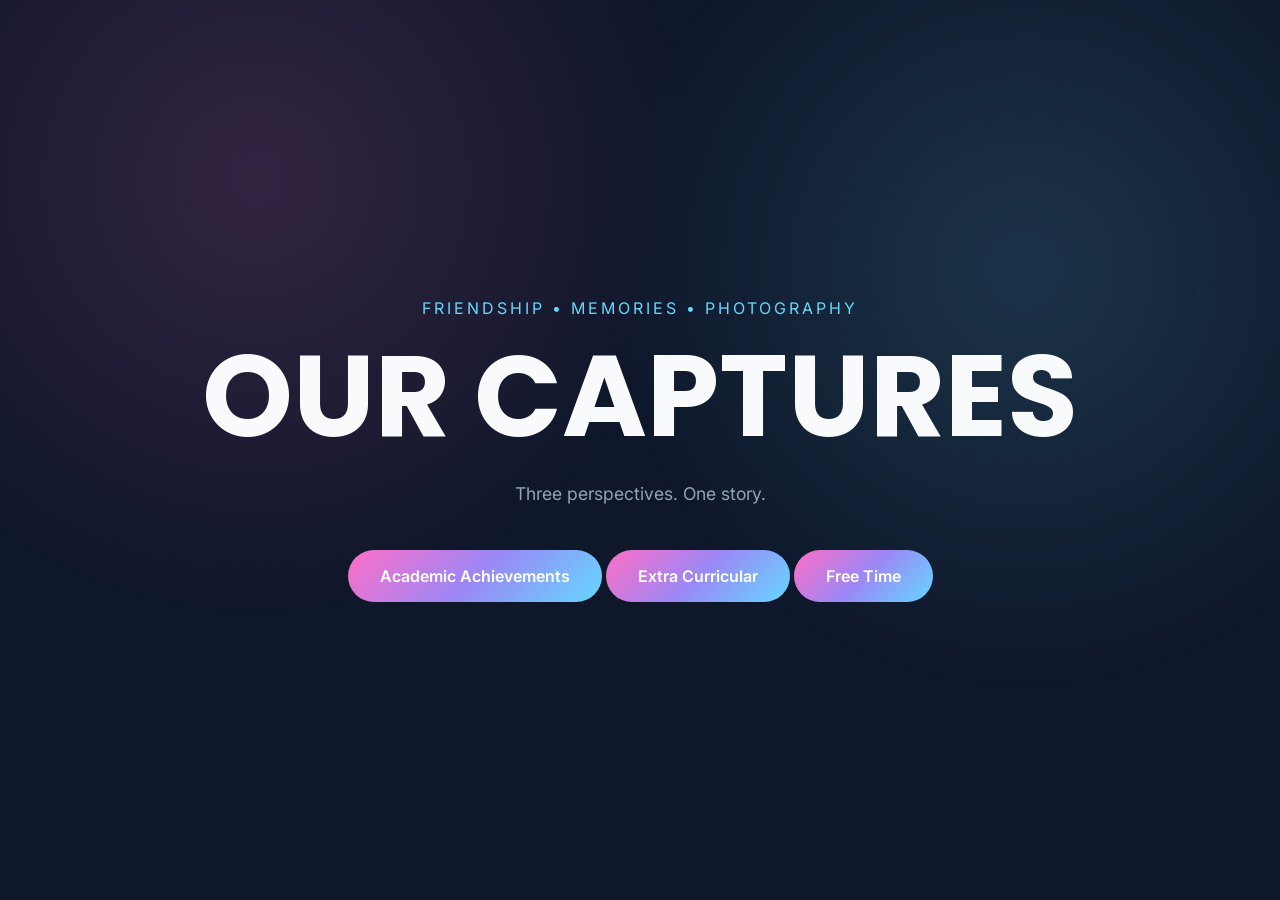
<file: index.html>
<!DOCTYPE html>
<html lang="en">
<head>
    <meta charset="UTF-8">
    <meta name="viewport" content="width=device-width, initial-scale=1.0">
    <title>Our Captures</title>

    <link rel="stylesheet" href="css/style.css">
</head>
<body>

<section class="hero">

    <div class="hero-content">

        <p class="hero-subtitle">
            Friendship • Memories • Photography
        </p>

        <h1>OUR CAPTURES</h1>

        <p class="hero-description">
            Three perspectives. One story.
        </p>

        <a href="academic.html" class="hero-btn">
            Academic Achievements
        </a>
        <a href="extra-curricular.html" class="hero-btn">
            Extra Curricular
        </a>
        <a href="free-time.html" class="hero-btn">
            Free Time
        </a>

    </div>

</section>

</body>
</html>
</file>
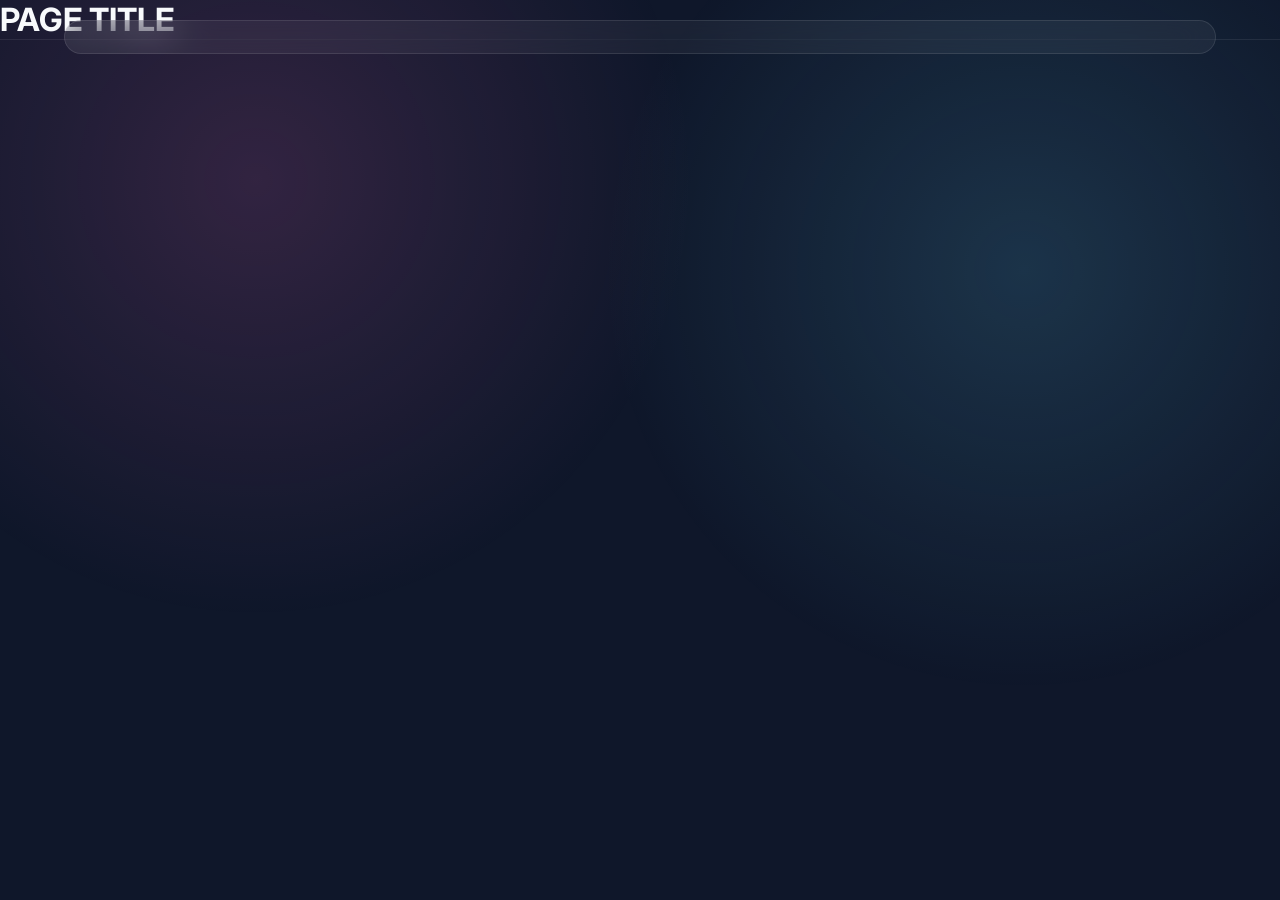
<file: page-template.html>
<!DOCTYPE html>

<html lang="en">

<head>

    <meta charset="UTF-8">

    <title>Our Captures</title>

    <link rel="stylesheet" href="css/style.css">

</head>

<body>

    <nav>
        <!-- navbar -->
    </nav>

    <header class="page-header">

        <h1>PAGE TITLE</h1>

    </header>

    <main>

        <!-- content -->

    </main>

    <footer>

        <!-- footer -->

    </footer>

</body>

</html>
</file>
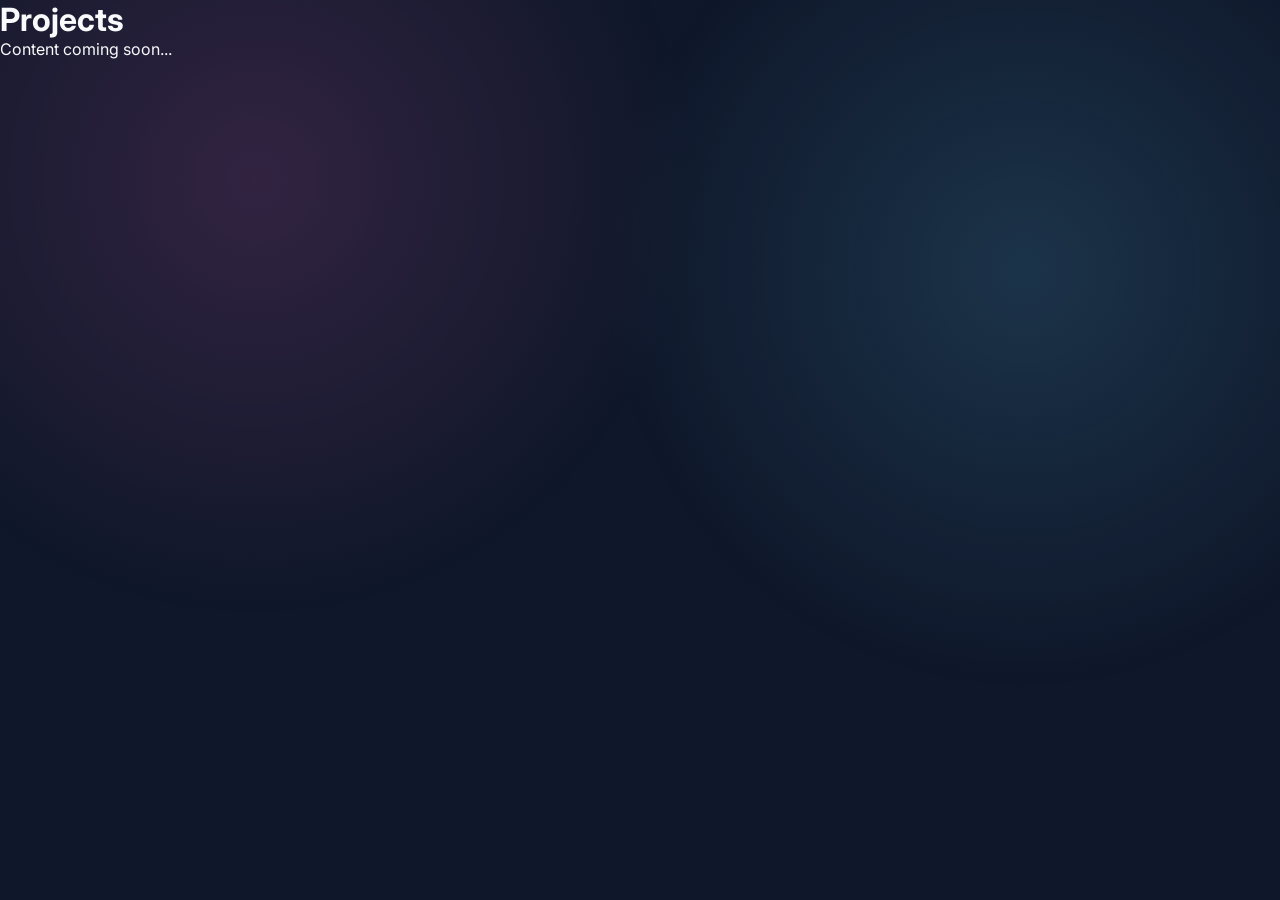
<file: project.html>
<!DOCTYPE html>
<html>
<head>
    <title>Projects</title>
    <link rel="stylesheet" href="css/style.css">
</head>
<body>

<div class="page">
    <h1>Projects</h1>
    <p>Content coming soon...</p>
</div>

</body>
</html>
</file>
<file: css/style.css>
@import url('https://fonts.googleapis.com/css2?family=Inter:wght@300;400;500;600&family=Poppins:wght@500;600;700;800&display=swap');

/* =========================
ROOT
========================= */

:root{
--bg:#0f172a;
--surface:#16213e;
--card:rgba(255,255,255,0.06);


--text:#f8fafc;
--muted:#94a3b8;

--pink:#ff6ec7;
--purple:#9b87f5;
--blue:#64d8ff;

--gradient:linear-gradient(
    135deg,
    #ff6ec7,
    #9b87f5,
    #64d8ff
);

--radius:24px;


}

/* =========================
RESET
========================= */

*{
margin:0;
padding:0;
box-sizing:border-box;
}

html{
scroll-behavior:smooth;
}

body{
font-family:'Inter',sans-serif;
background:var(--bg);
color:var(--text);
overflow-x:hidden;
}

/* =========================
BACKGROUND GLOW
========================= */

body::before{
content:"";
position:fixed;
inset:0;


background:
radial-gradient(
    circle at 20% 20%,
    rgba(255,110,199,.15),
    transparent 35%
),
radial-gradient(
    circle at 80% 30%,
    rgba(100,216,255,.15),
    transparent 35%
);

z-index:-1;


}

/* =========================
NAVBAR
========================= */

nav{
position:fixed;
top:20px;
left:50%;
transform:translateX(-50%);


width:90%;
max-width:1200px;

display:flex;
justify-content:space-between;
align-items:center;

padding:16px 28px;

backdrop-filter:blur(20px);

background:rgba(255,255,255,.05);

border:1px solid rgba(255,255,255,.1);

border-radius:999px;

z-index:1000;


}

.logo{
font-family:'Poppins',sans-serif;
font-weight:700;
}

.nav-links{
display:flex;
gap:30px;
}

.nav-links a{
text-decoration:none;
color:var(--text);
transition:.3s;
}

.nav-links a:hover{
color:var(--blue);
}

/* =========================
HERO
========================= */

.hero{
min-height:100vh;


display:flex;
justify-content:center;
align-items:center;

text-align:center;

padding:120px 20px;


}

.hero-content{
max-width:900px;
}

.hero-subtitle{
color:var(--blue);
letter-spacing:3px;
text-transform:uppercase;
margin-bottom:20px;
}

.hero h1{
font-family:'Poppins',sans-serif;
font-size:clamp(4rem,9vw,8rem);
line-height:1;
margin-bottom:25px;
}

.hero-description{
max-width:650px;
margin:auto;


color:var(--muted);

line-height:1.8;
font-size:1.1rem;


}

.hero-btn{
display:inline-block;


margin-top:40px;

padding:16px 32px;

background:var(--gradient);

color:white;
text-decoration:none;

border-radius:999px;

font-weight:600;


}

/* =========================
SECTIONS
========================= */

section{
padding:120px 8%;
}

.section-header{
text-align:center;
margin-bottom:70px;
}

.section-header span{
color:var(--blue);
letter-spacing:2px;
}

.section-header h2{
font-size:3rem;
margin-top:10px;
}

/* =========================
ABOUT
========================= */

.about-content{
max-width:900px;
margin:auto;


text-align:center;

line-height:2;
color:var(--muted);


}

/* =========================
MEMBER CARDS
========================= */

.member-grid{
display:grid;
grid-template-columns:repeat(auto-fit,minmax(280px,1fr));
gap:30px;
}

.member-card{
background:var(--card);


border:1px solid rgba(255,255,255,.08);

backdrop-filter:blur(20px);

border-radius:var(--radius);

overflow:hidden;

transition:.4s;


}

.member-card:hover{
transform:translateY(-10px);


box-shadow:
0 0 40px rgba(100,216,255,.15);


}

.member-card img{
width:100%;
height:350px;
object-fit:cover;
}

.member-info{
padding:25px;
}

.member-info h3{
margin-bottom:8px;
}

.member-info span{
color:var(--blue);
}

.member-info p{
margin-top:15px;
color:var(--muted);
line-height:1.7;
}

/* =========================
TIMELINE
========================= */

.timeline-container{
position:relative;
max-width:900px;
margin:auto;
}

.timeline-container::before{
content:"";
position:absolute;
left:50%;


width:2px;
height:100%;

background:rgba(255,255,255,.15);


}

.timeline-item{
margin-bottom:60px;
text-align:center;
}

.timeline-date{
display:inline-block;


padding:8px 20px;

border-radius:999px;

background:var(--gradient);

margin-bottom:15px;


}

.timeline-content{
background:var(--card);


padding:25px;

border-radius:20px;

border:1px solid rgba(255,255,255,.08);


}

/* =========================
GALLERY
========================= */

.gallery-grid{
display:grid;


grid-template-columns:
repeat(auto-fit,minmax(250px,1fr));

gap:20px;


}

.gallery-grid img{
width:100%;
height:300px;


object-fit:cover;

border-radius:20px;

transition:.4s;


}

.gallery-grid img:hover{
transform:scale(1.03);
}

.view-more{
display:block;


width:max-content;

margin:40px auto 0;

text-decoration:none;

color:white;

background:var(--gradient);

padding:14px 28px;

border-radius:999px;


}

/* =========================
STATS
========================= */

.stats-grid{
display:grid;


grid-template-columns:
repeat(auto-fit,minmax(220px,1fr));

gap:25px;


}

.stat-card{
text-align:center;


padding:40px;

background:var(--card);

border-radius:24px;

border:1px solid rgba(255,255,255,.08);


}

.stat-card h3{
font-size:3rem;


background:var(--gradient);

-webkit-background-clip:text;
-webkit-text-fill-color:transparent;


}

.stat-card p{
margin-top:10px;
color:var(--muted);
}

/* =========================
GUESTBOOK
========================= */

.guestbook-card{
max-width:700px;
margin:auto;


text-align:center;

padding:50px;

background:var(--card);

border-radius:24px;

border:1px solid rgba(255,255,255,.08);


}

.guestbook-card p{
color:var(--muted);
margin-bottom:25px;
}

.guestbook-card a{
text-decoration:none;


padding:14px 30px;

border-radius:999px;

background:var(--gradient);

color:white;


}

/* =========================
FOOTER
========================= */

footer{
text-align:center;


padding:80px 20px;

border-top:
1px solid rgba(255,255,255,.08);


}

footer h2{
font-family:'Poppins',sans-serif;
margin-bottom:15px;
}

.footer-links{
display:flex;
justify-content:center;
gap:25px;


margin:30px 0;


}

.footer-links a{
color:var(--muted);
text-decoration:none;
}

.footer-links a:hover{
color:white;
}

/* =========================
MOBILE
========================= */

@media(max-width:768px){


.nav-links{
    display:none;
}

.hero h1{
    font-size:4rem;
}

.section-header h2{
    font-size:2rem;
}

.timeline-container::before{
    display:none;
}

.footer-links{
    flex-wrap:wrap;
}


}
</file>
